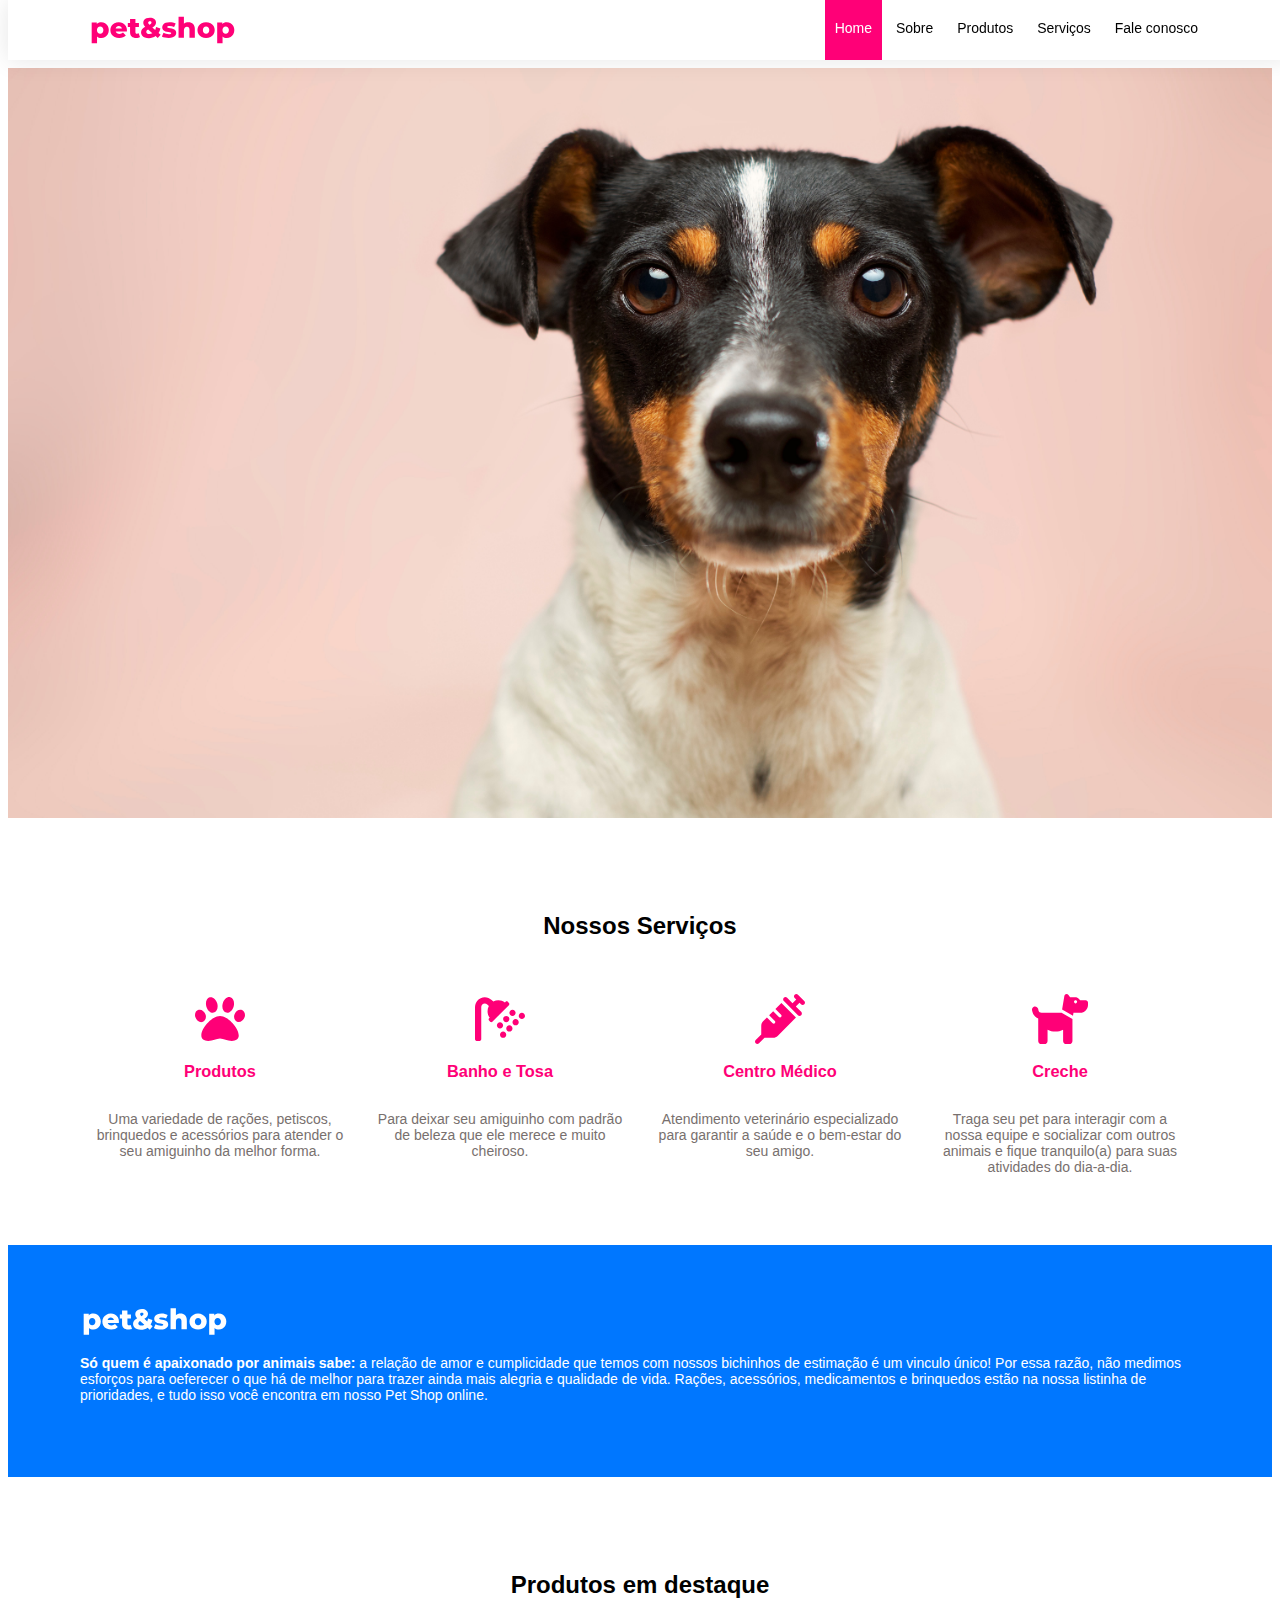
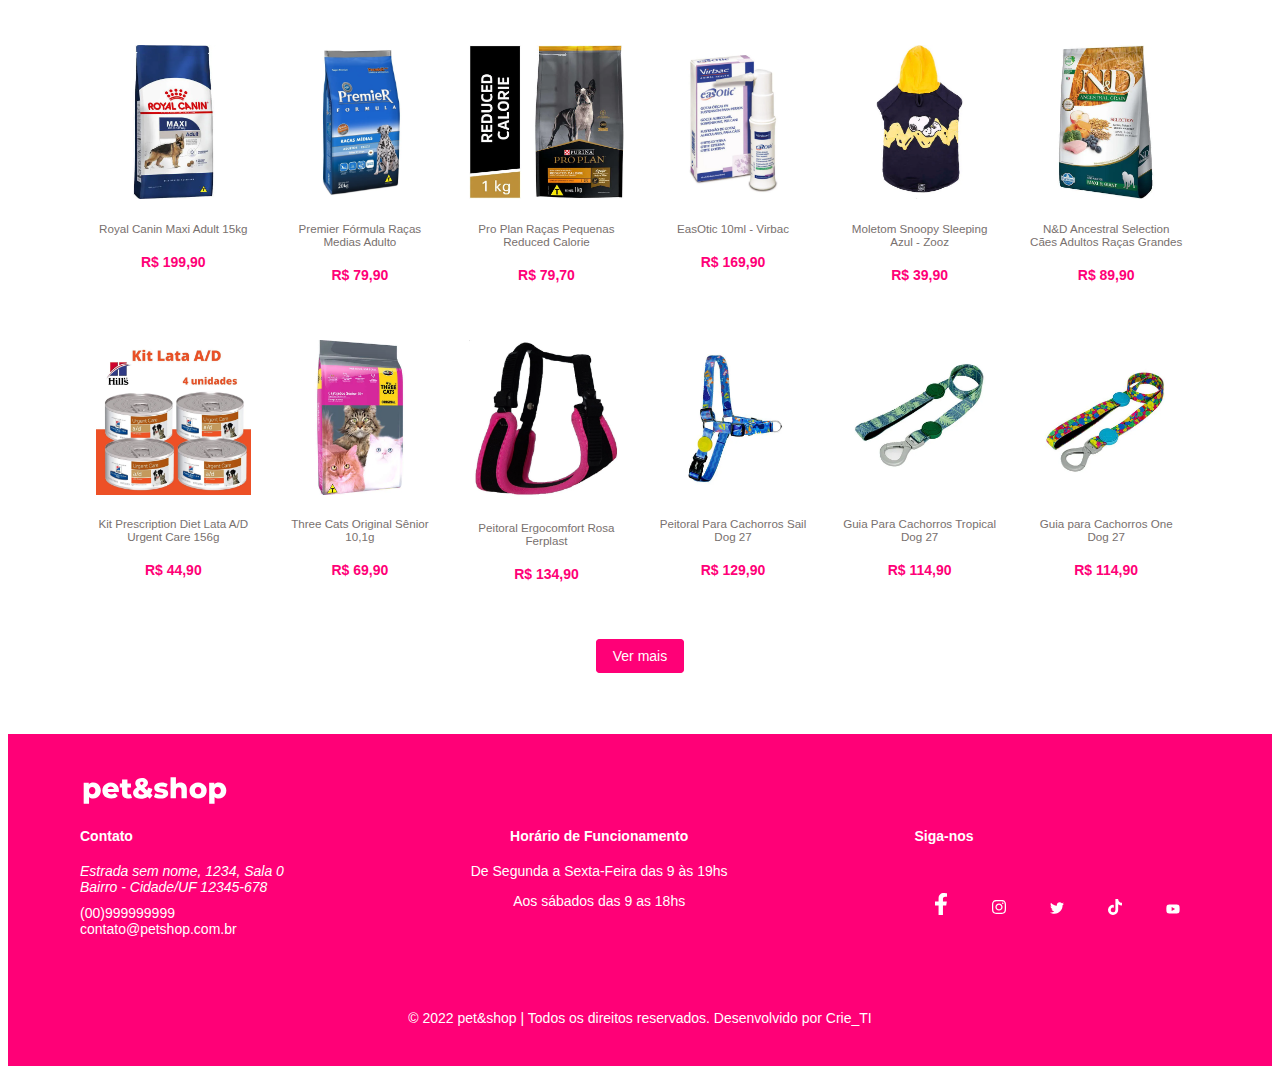
<file: index.html>
<!DOCTYPE html>
<html lang="en">
<head>
    <meta charset="UTF-8">
    <meta http-equiv="X-UA-Compatible" content="IE=edge">
    <meta name="viewport" content="width=device-width, initial-scale=1.0">
    <title>Pet & Shop</title>

    <link rel="preconnect" href="https://fonts.googleapis.com">
    <link rel="preconnect" href="https://fonts.gstatic.com" crossorigin>
    
    <link rel="stylesheet" href="https://necolas.github.io/normalize.css/8.0.1/normalize.css">
    <link rel="stylesheet" href="assets/css/style.css">

    <link rel="stylesheet" href="https://cdnjs.cloudflare.com/ajax/libs/font-awesome/4.7.0/css/font-awesome.min.css">

</head>
<body>
    <header class="header">
        <div class="container header-container">
            <img src="assets/img/logo.svg" alt="Pet & Shop" class="brand" />
            <ul class="nav">
                <li>
                    <a href="index.html" class="active">Home</a>
                </li>
                <li>
                    <a href="sobre.html">Sobre</a>
                </li>
                <li>
                    <a href="produtos.html">Produtos</a>
                </li>
                <li>
                    <a href="servicos.html">Serviços</a>
                </li>
                <li>
                    <a href="contato.html">Fale conosco</a>
                </li>
            </ul>
        </div>
    </header>

    <div class="banner"></div>

    <section class="home-services container">
        <h3 class="title">Nossos Serviços</h3>
    
        <div class="service-list">
            <div class="service">
                <img src="assets/img/Ícones/paw-solid.svg" class="service-img"/>
                <h3 class="service-title">Produtos</h3>            
                <div class="service-text">Uma variedade de rações, petiscos, brinquedos e acessórios para atender o seu amiguinho da melhor forma.</div>
            </div>
        
            <div class="service">
                <img src="assets/img/Ícones/shower-solid.svg" class="service-img"/>
                <h3 class="service-title">Banho e Tosa</h3>            
                <div class="service-text">Para deixar seu amiguinho com padrão de beleza que ele merece e muito cheiroso.</div>
            </div>

            <div class="service">
                <img src="assets/img/Ícones/syringe-solid.svg" class="service-img"/>
                <h3 class="service-title">Centro Médico</h3>            
                <div class="service-text">Atendimento veterinário especializado para garantir a saúde e o bem-estar do seu amigo.</div>
            </div>
        
            <div class="service">
                <img src="assets/img/Ícones/dog-solid.svg" class="service-img"/>
                <h3 class="service-title">Creche</h3>            
                <div class="service-text">Traga seu pet para interagir com a nossa equipe e socializar com outros animais e fique tranquilo(a) para suas atividades do dia-a-dia.</div>
            </div>
        </div>
    </section>

    <section class="home-about">
        <div class="container">
            <img src="assets/img/logo-white.svg" alt="Pet & Shop" class="brand"/>
            <p><strong>Só quem é apaixonado por animais sabe:</strong> a relação de amor e cumplicidade que temos
            com nossos bichinhos de estimação é um vinculo único! Por essa razão, não medimos esforços para oeferecer o que há de melhor para trazer ainda mais alegria e qualidade de vida. Rações, acessórios,
            medicamentos e brinquedos estão na nossa listinha de prioridades, e tudo isso você encontra em nosso Pet Shop online.</p>
        </div>
    </section>

    <section class="home-products container">
        <h3 class="title">Produtos em destaque</h3>
        <div class="product-list">
            <div class="product">
            <img src="assets/img/Produtos/product-1.webp" alt="Pet & Shop" class="product-img"/>
                <h5 class="product-title">Royal Canin Maxi Adult 15kg</h5>
                <div class="product-price">R$ 199,90</div>
            </div>
            <div class="product">
                <img src="assets/img/Produtos/product-2.webp" alt="Pet & Shop" class="product-img"/>
                <h5 class="product-title">Premier Fórmula Raças Medias Adulto</h5>
                <div class="product-price">R$ 79,90</div>
            </div>
            <div class="product">
                <img src="assets/img/Produtos/product-3.webp" alt="Pet & Shop" class="product-img"/>
                <h5 class="product-title">Pro Plan Raças Pequenas Reduced Calorie</h5>
                <div class="product-price">R$ 79,70</div>
            </div>
            <div class="product">
                <img src="assets/img/Produtos/product-4.webp" alt="Pet & Shop" class="product-img"/>
                <h5 class="product-title">EasOtic 10ml - Virbac</h5>
                <div class="product-price">R$ 169,90</div>
            </div>
            <div class="product">
                <img src="assets/img/Produtos/product-5.webp" alt="Pet & Shop" class="product-img"/>
                <h5 class="product-title">Moletom Snoopy Sleeping Azul - Zooz</h5>
                <div class="product-price">R$ 39,90</div>
            </div>
            <div class="product">
                <img src="assets/img/Produtos/product-6.webp" alt="Pet & Shop" class="product-img"/>
                <h5 class="product-title">N&D Ancestral Selection Cães Adultos Raças Grandes</h5>
                <div class="product-price">R$ 89,90</div>
            </div>
            <div class="product">
                <img src="assets/img/Produtos/product-7.webp" alt="Pet & Shop" class="product-img"/>
                <h5 class="product-title">Kit Prescription Diet Lata A/D Urgent Care 156g</h5>
                <div class="product-price">R$ 44,90</div>
            </div>
            <div class="product">
                <img src="assets/img/Produtos/product-8.webp" alt="Pet & Shop" class="product-img"/>
                <h5 class="product-title">Three Cats Original Sênior 10,1g</h5>
                <div class="product-price">R$ 69,90</div>
            </div>
            <div class="product">
                <img src="assets/img/Produtos/product-9.webp" alt="Pet & Shop" class="product-img"/>
                <h5 class="product-title">Peitoral Ergocomfort Rosa Ferplast</h5>
                <div class="product-price">R$ 134,90</div>
            </div>
            <div class="product">
                <img src="assets/img/Produtos/product-10.webp" alt="Pet & Shop" class="product-img"/>
                <h5 class="product-title">Peitoral Para Cachorros Sail Dog 27</h5>
                <div class="product-price">R$ 129,90</div>
            </div>
            <div class="product">
                <img src="assets/img/Produtos/product-11.webp" alt="Pet & Shop" class="product-img"/>
                <h5 class="product-title">Guia Para Cachorros Tropical Dog 27</h5>
                <div class="product-price">R$ 114,90</div>
            </div>
            <div class="product">
                <img src="assets/img/Produtos/product-12.webp" alt="Pet & Shop" class="product-img"/>
                <h5 class="product-title">Guia para Cachorros One Dog 27</h5>
                <div class="product-price">R$ 114,90</div>
            </div>
        </div>
        <div class="home-products-footer">
            <a href="produtos.html" class="btn">Ver mais</a>
        </div>
    </section>

    <footer class="footer">
        <div class="container">
            <img src="assets/img/logo-white.svg" alt="Pet & Shop" class="brand"/>
            <div class="footer-container">
                <div class="footer-contact">
                    <h4>Contato</h4>
            
                    <address>Estrada sem nome, 1234, Sala 0 <br/>Bairro - Cidade/UF 12345-678 
                    </address>
                    <a href="#">(00)999999999</a>
                    <a href="#">contato@petshop.com.br</a>
                </div>
                <div class="footer-opening-hours">
                    <h4>Horário de Funcionamento</h4>
                        <p>De Segunda a Sexta-Feira das 9 às 19hs</p>
                        <p>Aos sábados das 9 as 18hs</p>
                </div>

                <div class="footer-social-medias">
                    <h4>Siga-nos</h4>
                    <ul class="social-medias">
                        <li><a href="#"><img src="assets/img/Ícones/facebook-f-brands.svg" alt="Pet & Shop" class="logo-socialmedia"/></a></li>
                        <li><a href="#"><img src="assets/img/Ícones/instagram-brands.svg" alt="Pet & Shop" class="logo-socialmedia"/></a></li>
                        <li><a href="#"><img src="assets/img/Ícones/twitter-brands.svg" alt="Pet & Shop" class="logo-socialmedia"/></a></li>
                        <li><a href="#"><img src="assets/img/Ícones/tiktok-brands.svg" alt="Pet & Shop" class="logo-socialmedia"/></a></li>
                        <li><a href="#"><img src="assets/img/Ícones/youtube-brands.svg" alt="Pet & Shop" class="logo-socialmedia"/></a></li>  
                    </ul>
                </div>
            </div>
            <div class="copyright">© 2022 pet&shop | Todos os direitos reservados. Desenvolvido por Crie_TI</div>
        </div>  
    </footer>   
</body>
</html>
</file>
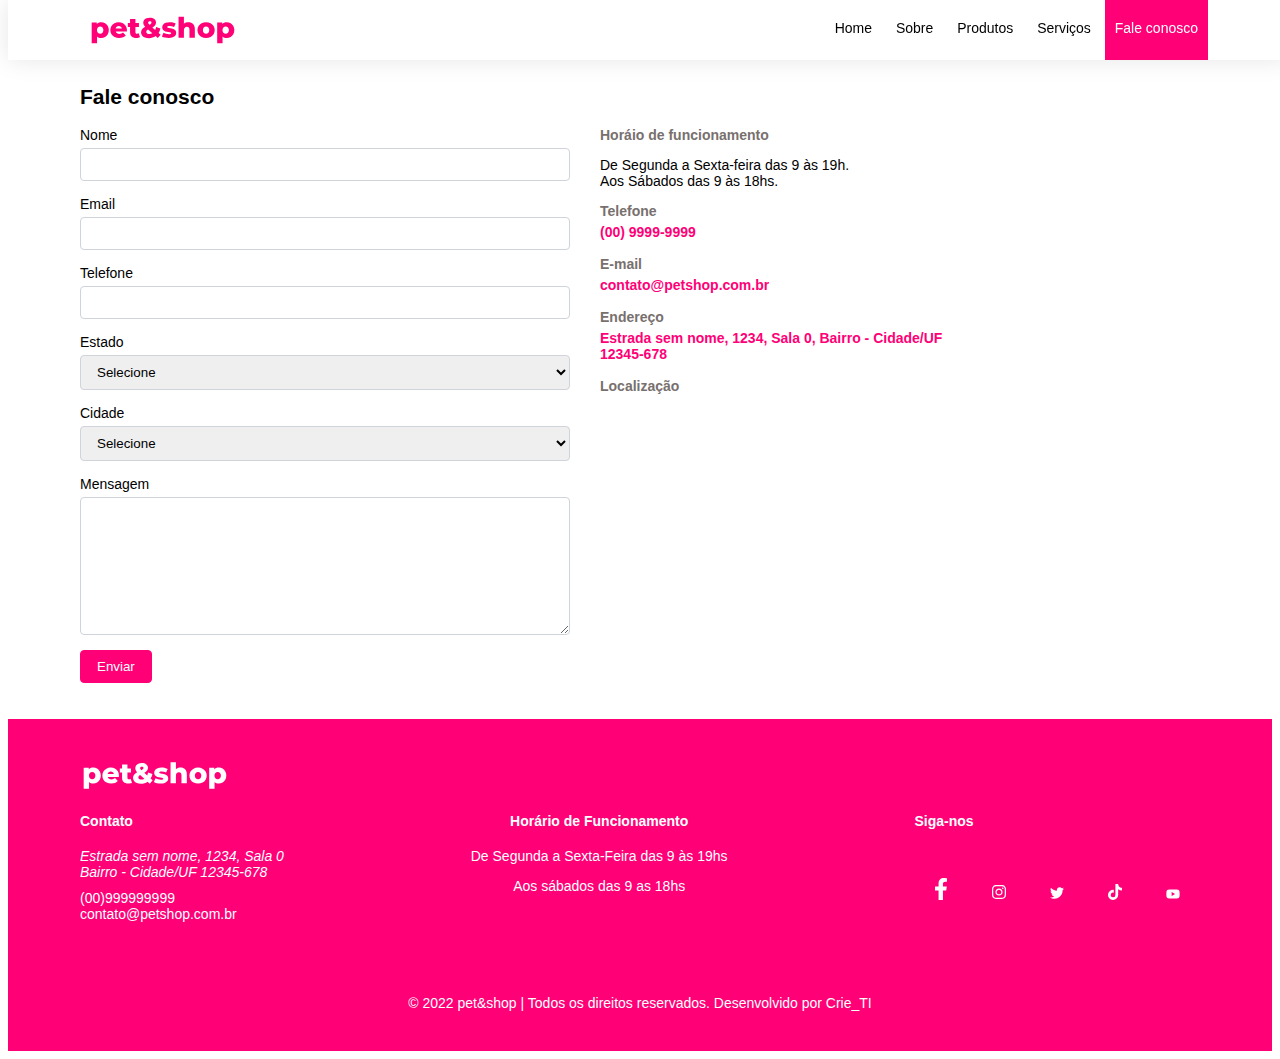
<file: contato.html>
<!DOCTYPE html>
<html lang="en">
<head>
    <meta charset="UTF-8">
    <meta http-equiv="X-UA-Compatible" content="IE=edge">
    <meta name="viewport" content="width=device-width, initial-scale=1.0">
    <title>Pet & Shop</title>

    <link rel="preconnect" href="https://fonts.googleapis.com">
    <link rel="preconnect" href="https://fonts.gstatic.com" crossorigin>
    
    <link rel="stylesheet" href="https://necolas.github.io/normalize.css/8.0.1/normalize.css">
    <link rel="stylesheet" href="assets/css/style.css">

    <link rel="stylesheet" href="https://cdnjs.cloudflare.com/ajax/libs/font-awesome/4.7.0/css/font-awesome.min.css">

</head>
<body>
    <header class="header">
        <div class="container header-container">
            <img src="assets/img/logo.svg" alt="Pet & Shop" class="brand" />
            <ul class="nav">
                <li>
                    <a href="index.html">Home</a>
                </li>
                <li>
                    <a href="sobre.html">Sobre</a>
                </li>
                <li>
                    <a href="produtos.html">Produtos</a>
                </li>
                <li>
                    <a href="servicos.html">Serviços</a>
                </li>
                <li>
                    <a href="contato.html" class="active">Fale conosco</a>
                </li>
            </ul>
        </div>        
    </header>

    <section class="container">
        <h2>Fale conosco</h2>
        <div class="page-contact">
            <form class="page-contact-form">
                <div class="form-group">
                    <label for="name">Nome</label>
                    <input class="form-item" type="text" id="name" name="name">
                </div>
                <div class="form-group">
                    <label for="email">Email</label>
                    <input class="form-item" type="email" id="email" name="email">
                </div>
                <div class="form-group">
                    <label for="phone">Telefone</label>
                    <input class="form-item" type="tel" id="phone" name="phone">
                </div>
                <div class="form-group">
                    <label for="UF">Estado</label>
                    <select class="form-item" id="UF" name="UF">
                        <option value="">Selecione</option>
                        <option value="rs">RS</option>
                    </select>
                </div>
                <div class="form-group">
                    <label for="city">Cidade</label>
                    <select class="form-item" id="city" name="city">
                        <option value="">Selecione</option>
                        <option value="1">Lajeado</option>
                    </select>
                </div>
                <div class="form-group">
                    <label for="message">Mensagem</label>
                    <textarea class="form-item" id="message" name="message" rows="8"></textarea>
                </div>
                <input type="submit" value="Enviar" class="btn">
            </form>
            <div class="page-contact-info">
                <h3>Horáio de funcionamento</h3>
                <p>De Segunda a Sexta-feira das 9 às 19h.<br/>
                Aos Sábados das 9 às 18hs.
                </p>
                <h3>Telefone</h3>
                <div><a href="tel:+550099999999">(00) 9999-9999</a></div>
                <br>
                <h3>E-mail</h3>
                <div><a href="mailto:contato@petshop.com.br//">contato@petshop.com.br</a></div>
                <br>
                <h3>Endereço</h3>
                <address>
                    Estrada sem nome, 1234, Sala 0, Bairro - Cidade/UF<br/>
                    12345-678<br/>
                </address>
                <br>
                <h3>Localização</h3>
                <div>
                    <div class="mapouter"><div class="gmap_canvas"><iframe width="100%" height="300" id="gmap_canvas" src="https://maps.google.com/maps?q=univates&t=&z=13&ie=UTF8&iwloc=&output=embed" frameborder="0" scrolling="no" marginheight="0" marginwidth="0"></iframe><a href="https://123movies-a.com"></a><br><style>.mapouter{position:relative;text-align:right;height:300px;width:600px;}</style><a href="https://www.embedgooglemap.net"></a><style>.gmap_canvas {overflow:hidden;background:none!important;height:300px;width:100%;}</style></div></div>
                </div>
            </div>
        </div>        
    </section>

    <footer class="footer">
        <div class="container">
            <img src="assets/img/logo-white.svg" alt="Pet & Shop" class="brand"/>
            <div class="footer-container">
                <div class="footer-contact">
                    <h4>Contato</h4>
                    <address>Estrada sem nome, 1234, Sala 0 <br/>Bairro - Cidade/UF 12345-678 
                    </address>
                    <a href="#">(00)999999999</a>
                    <a href="#">contato@petshop.com.br</a>
                </div>
                <div class="footer-opening-hours">
                    <h4>Horário de Funcionamento</h4>
                        <p>De Segunda a Sexta-Feira das 9 às 19hs</p>
                        <p>Aos sábados das 9 as 18hs</p>
                </div>
                <div class="footer-social-medias">
                    <h4>Siga-nos</h4>
                    <ul class="social-medias">
                        <li><a href="#"><img src="assets/img/Ícones/facebook-f-brands.svg" alt="Pet & Shop" class="logo-socialmedia"/></a></li>
                        <li><a href="#"><img src="assets/img/Ícones/instagram-brands.svg" alt="Pet & Shop" class="logo-socialmedia"/></a></li>
                        <li><a href="#"><img src="assets/img/Ícones/twitter-brands.svg" alt="Pet & Shop" class="logo-socialmedia"/></a></li>
                        <li><a href="#"><img src="assets/img/Ícones/tiktok-brands.svg" alt="Pet & Shop" class="logo-socialmedia"/></a></li>
                        <li><a href="#"><img src="assets/img/Ícones/youtube-brands.svg" alt="Pet & Shop" class="logo-socialmedia"/></a></li>                     </ul>
                    </div>
                </div>
            </div>
            <div class="copyright">© 2022 pet&shop | Todos os direitos reservados. Desenvolvido por Crie_TI</div>
        </div>  
    </footer>   
</body>
</html>
</file>
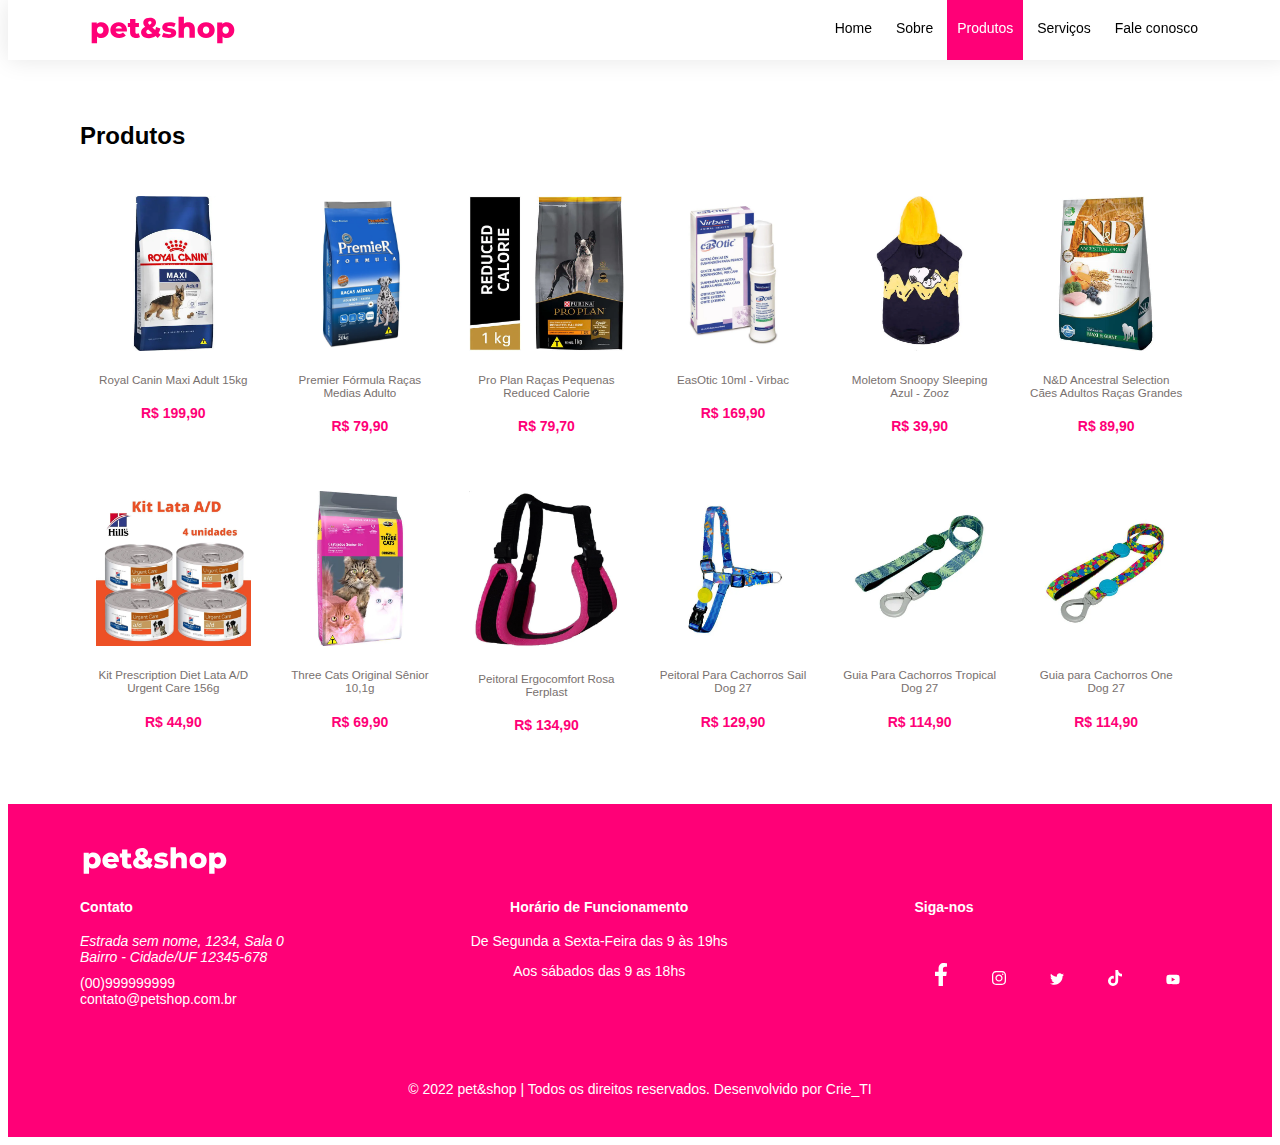
<file: produtos.html>
<!DOCTYPE html>
    <html lang="en">
    <head>
        <meta charset="UTF-8">
        <meta http-equiv="X-UA-Compatible" content="IE=edge">
        <meta name="viewport" content="width=device-width, initial-scale=1.0">
        <title>Pet & Shop</title>

        <link rel="preconnect" href="https://fonts.googleapis.com">
        <link rel="preconnect" href="https://fonts.gstatic.com" crossorigin>
        
        <link rel="stylesheet" href="https://necolas.github.io/normalize.css/8.0.1/normalize.css">
        <link rel="stylesheet" href="assets/css/style.css">

        <link rel="stylesheet" href="https://cdnjs.cloudflare.com/ajax/libs/font-awesome/4.7.0/css/font-awesome.min.css">

    </head>
    <body>
        <header class="header">
            <div class="container header-container">
                <img src="assets/img/logo.svg" alt="Pet & Shop" class="brand" />
                <ul class="nav">
                    <li>
                        <a href="index.html">Home</a>
                    </li>
                    <li>
                        <a href="sobre.html">Sobre</a>
                    </li>
                    <li>
                        <a href="produtos.html" class="active">Produtos</a>
                    </li>
                    <li>
                        <a href="servicos.html">Serviços</a>
                    </li>
                    <li>
                        <a href="contato.html">Fale conosco</a>
                    </li>
                </ul>
            </div>
        </header>
        
        <section class="page-products container">
            <h3 class="title">Produtos</h3>
            <div class="product-list">
                <div class="product">
                    <img src="assets/img/Produtos/product-1.webp" alt="Pet & Shop" class="product-img"/>
                    <h5 class="product-title">Royal Canin Maxi Adult 15kg</h5>
                    <div class="product-price">R$ 199,90</div>
                </div>
                <div class="product">
                    <img src="assets/img/Produtos/product-2.webp" alt="Pet & Shop" class="product-img"/>
                    <h5 class="product-title">Premier Fórmula Raças Medias Adulto</h5>
                    <div class="product-price">R$ 79,90</div>
                </div>
                <div class="product">
                    <img src="assets/img/Produtos/product-3.webp" alt="Pet & Shop" class="product-img"/>
                    <h5 class="product-title">Pro Plan Raças Pequenas Reduced Calorie</h5>
                    <div class="product-price">R$ 79,70</div>
                </div>
                <div class="product">
                    <img src="assets/img/Produtos/product-4.webp" alt="Pet & Shop" class="product-img"/>
                    <h5 class="product-title">EasOtic 10ml - Virbac</h5>
                    <div class="product-price">R$ 169,90</div>
                </div>
                <div class="product">
                    <img src="assets/img/Produtos/product-5.webp" alt="Pet & Shop" class="product-img"/>
                    <h5 class="product-title">Moletom Snoopy Sleeping Azul - Zooz</h5>
                    <div class="product-price">R$ 39,90</div>
                </div>
                <div class="product">
                    <img src="assets/img/Produtos/product-6.webp" alt="Pet & Shop" class="product-img"/>
                    <h5 class="product-title">N&D Ancestral Selection Cães Adultos Raças Grandes</h5>
                    <div class="product-price">R$ 89,90</div>
                </div>
                <div class="product">
                    <img src="assets/img/Produtos/product-7.webp" alt="Pet & Shop" class="product-img"/>
                    <h5 class="product-title">Kit Prescription Diet Lata A/D Urgent Care 156g</h5>
                    <div class="product-price">R$ 44,90</div>
                </div>
                <div class="product">
                    <img src="assets/img/Produtos/product-8.webp" alt="Pet & Shop" class="product-img"/>
                    <h5 class="product-title">Three Cats Original Sênior 10,1g</h5>
                    <div class="product-price">R$ 69,90</div>
                </div>
                <div class="product">
                    <img src="assets/img/Produtos/product-9.webp" alt="Pet & Shop" class="product-img"/>
                    <h5 class="product-title">Peitoral Ergocomfort Rosa Ferplast</h5>
                    <div class="product-price">R$ 134,90</div>
                </div>
                <div class="product">
                    <img src="assets/img/Produtos/product-10.webp" alt="Pet & Shop" class="product-img"/>
                    <h5 class="product-title">Peitoral Para Cachorros Sail Dog 27</h5>
                    <div class="product-price">R$ 129,90</div>
                </div>
                <div class="product">
                    <img src="assets/img/Produtos/product-11.webp" alt="Pet & Shop" class="product-img"/>
                    <h5 class="product-title">Guia Para Cachorros Tropical Dog 27</h5>
                    <div class="product-price">R$ 114,90</div>
                </div>
                <div class="product">
                    <img src="assets/img/Produtos/product-12.webp" alt="Pet & Shop" class="product-img"/>
                    <h5 class="product-title">Guia para Cachorros One Dog 27</h5>
                    <div class="product-price">R$ 114,90</div>
                </div>
            </div>
        </section>

        <footer class="footer">
            <div class="container">
                <img src="assets/img/logo-white.svg" alt="Pet & Shop" class="brand"/>
                <div class="footer-container">
                    <div class="footer-contact">
                        <h4>Contato</h4>
                        <address>Estrada sem nome, 1234, Sala 0 <br/>Bairro - Cidade/UF 12345-678 
                        </address>
                        <a href="#">(00)999999999</a>
                        <a href="#">contato@petshop.com.br</a>
                    </div>
                    <div class="footer-opening-hours">
                        <h4>Horário de Funcionamento</h4>
                            <p>De Segunda a Sexta-Feira das 9 às 19hs</p>
                            <p>Aos sábados das 9 as 18hs</p>
                    </div>
                    <div class="footer-social-medias">
                        <h4>Siga-nos</h4>
                        <ul class="social-medias">
                            <li><a href="#"><img src="assets/img/Ícones/facebook-f-brands.svg" alt="Pet & Shop" class="logo-socialmedia"/></a></li>
                            <li><a href="#"><img src="assets/img/Ícones/instagram-brands.svg" alt="Pet & Shop" class="logo-socialmedia"/></a></li>
                            <li><a href="#"><img src="assets/img/Ícones/twitter-brands.svg" alt="Pet & Shop" class="logo-socialmedia"/></a></li>
                            <li><a href="#"><img src="assets/img/Ícones/tiktok-brands.svg" alt="Pet & Shop" class="logo-socialmedia"/></a></li>
                            <li><a href="#"><img src="assets/img/Ícones/youtube-brands.svg" alt="Pet & Shop" class="logo-socialmedia"/></a></li> 
                        </ul>
                    </div>
                </div>
                <div class="copyright">© 2022 pet&shop | Todos os direitos reservados. Desenvolvido por Crie_TI</div>
            </div>  
        </footer>   
    </body>
    </html>
</file>
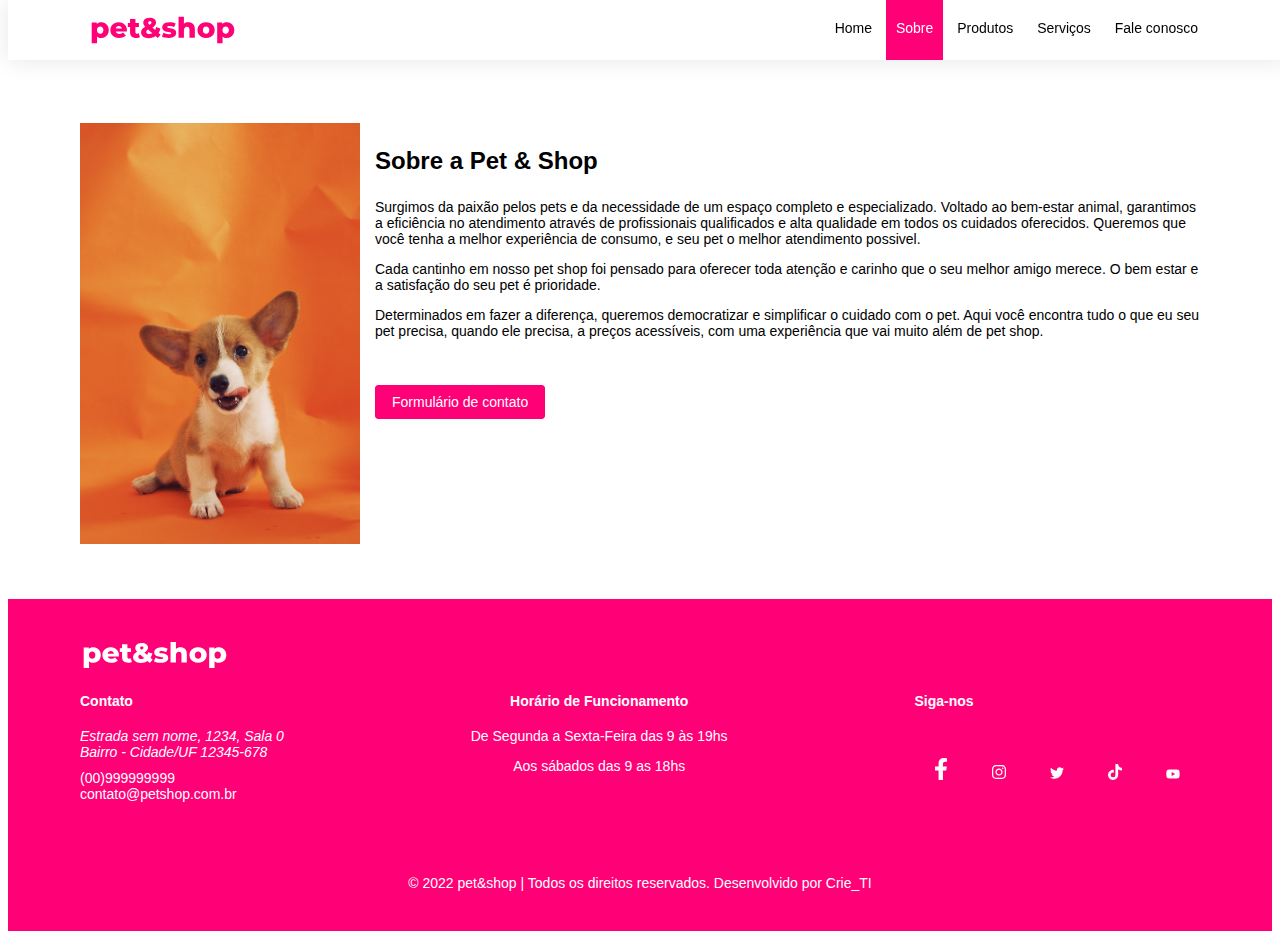
<file: sobre.html>
<!DOCTYPE html>
    <html lang="en">
    <head>
        <meta charset="UTF-8">
        <meta http-equiv="X-UA-Compatible" content="IE=edge">
        <meta name="viewport" content="width=device-width, initial-scale=1.0">
        <title>Pet & Shop</title>

        <link rel="preconnect" href="https://fonts.googleapis.com">
        <link rel="preconnect" href="https://fonts.gstatic.com" crossorigin>
        
        <link rel="stylesheet" href="https://necolas.github.io/normalize.css/8.0.1/normalize.css">
        <link rel="stylesheet" href="assets/css/style.css">

        <link rel="stylesheet" href="https://cdnjs.cloudflare.com/ajax/libs/font-awesome/4.7.0/css/font-awesome.min.css">

    </head>
    <body>
        <header class="header">
            <div class="container header-container">
                <img src="assets/img/logo.svg" alt="Pet & Shop" class="brand" />
                <ul class="nav">
                    <li>
                        <a href="index.html">Home</a>
                    </li>
                    <li>
                        <a href="sobre.html" class="active">Sobre</a>
                    </li>
                    <li>
                        <a href="produtos.html">Produtos</a>
                    </li>
                    <li>
                        <a href="servicos.html">Serviços</a>
                    </li>
                    <li>
                        <a href="contato.html">Fale conosco</a>
                    </li>
                </ul>
            </div>
        </header>

        <main class="container">
            <div class="page-about">
                <img src="assets/img/about.jpg" alt="Pet & Shop" class="page-about-img" />
                <div>
                    <h3 class="title page-about-title">Sobre a Pet & Shop</h3>
                    <p>Surgimos da paixão pelos pets e da necessidade de um espaço completo e especializado.
                        Voltado ao bem-estar animal, garantimos a eficiência no atendimento através de 
                        profissionais qualificados e alta qualidade em todos os cuidados oferecidos. Queremos que
                        você tenha a melhor experiência de consumo, e seu pet o melhor atendimento possivel.</p>

                    <p>Cada cantinho em nosso pet shop foi pensado para oferecer toda atenção e carinho que o
                        seu melhor amigo merece. O bem estar e a satisfação do seu pet é prioridade.</p>
                    
                    <p>Determinados em fazer a diferença, queremos democratizar e simplificar o cuidado com o 
                        pet. Aqui você encontra tudo o que eu seu pet precisa, quando ele precisa, a preços acessíveis,
                        com uma experiência que vai muito além de pet shop.</p>

                    <div class="page-about-btn">
                        <a href="contato.html" class="btn">Formulário de contato</a>
                    </div>
                </div>
            </div>
        </main>

        <footer class="footer">
            <div class="container">
                <img src="assets/img/logo-white.svg" alt="Pet & Shop" class="brand"/>
                <div class="footer-container">
                    <div class="footer-contact">
                        <h4>Contato</h4>
                        <address>Estrada sem nome, 1234, Sala 0 <br/>Bairro - Cidade/UF 12345-678 
                        </address>
                        <a href="#">(00)999999999</a>
                        <a href="#">contato@petshop.com.br</a>
                    </div>
                    <div class="footer-opening-hours">
                        <h4>Horário de Funcionamento</h4>
                            <p>De Segunda a Sexta-Feira das 9 às 19hs</p>
                            <p>Aos sábados das 9 as 18hs</p>
                    </div>
                    <div class="footer-social-medias">
                        <h4>Siga-nos</h4>
                        <ul class="social-medias">
                            <li><a href="#"><img src="assets/img/Ícones/facebook-f-brands.svg" alt="Pet & Shop" class="logo-socialmedia"/></a></li>
                            <li><a href="#"><img src="assets/img/Ícones/instagram-brands.svg" alt="Pet & Shop" class="logo-socialmedia"/></a></li>
                            <li><a href="#"><img src="assets/img/Ícones/twitter-brands.svg" alt="Pet & Shop" class="logo-socialmedia"/></a></li>
                            <li><a href="#"><img src="assets/img/Ícones/tiktok-brands.svg" alt="Pet & Shop" class="logo-socialmedia"/></a></li>
                            <li><a href="#"><img src="assets/img/Ícones/youtube-brands.svg" alt="Pet & Shop" class="logo-socialmedia"/></a></li> 
                        </ul>
                    </div>
                </div>
                <div class="copyright">© 2022 pet&shop | Todos os direitos reservados. Desenvolvido por Crie_TI</div>
            </div>  
        </footer>   
    </body>
    </html>
</file>
<file: assets/css/style.css>
body {
    font-family: 'Open Sans', sans-serif;
    font-size: 14px;
    padding-top: 60px;
}

/**
 * Utils
 */
.container {
    max-width: 1120px;
    margin: 0 auto;
}

/**
 * 1. Header
 */

.header {
    height: 60px;
    background: #fff;
    position: fixed;
    width: 100%;
    top: 0;
    z-index: 1;
    box-shadow: 0 0 25px rgba(0, 0, 0, 0.1);
}

.header-container {
    display: flex;
    justify-content: space-between;
}

.brand {
    max-width: 150px;
}

.nav {
    margin: 0;
    padding: 0;
    list-style: none;
}
.nav li {
    display: inline-block;
}
.nav a {
    color: #000;
    display: block;
    height: 20px;
    padding: 20px 10px;
    text-decoration: none;
}
.nav a:hover {
    color: #ff0077;
}
.nav a.active {
    color: #fff;
    background: #ff0077;
}

.banner {
    background-image: url(../img/banner.jpg);
    background-repeat: no-repeat;
    background-size: cover;
    background-position: bottom;
    width: 100%;
    height: 750px;
}


.title {
    font-size: 24px;
    color: black;
    text-align: center;
}

.btn {
    color: #fff;
    padding: 8px 16px;
    text-decoration: none;
    border-radius: 4px;
    background: #ff0077;
    border: 1px solid #ff0077;
}
.btn:hover {
    background-color: #fc4399;
}

.form-group {
    margin-bottom: 15px;
}
.form-group label {
    display: block;
    margin-bottom: 5px;
}

.form-item {
    width: 100%;
    display: block;
    padding: 0.5rem 0.75rem;
    border: 1px solid #ced4da;
    border-radius: 0.25rem;
    box-sizing: border-box;
}
.form-item:focus {
    outline: none;
    border-color: #fdb1d5;
}

.service {
    width: 50%;
    padding: 0 15px;
    text-align: center;
}
.service:hover .service-img {
    transform: rotate(7deg);
    transition: .5s;
}
.service-list {
    display: flex;
    padding-top: 30px;
}
.service-title {
    color: #ff0077;
    margin: 0 0 30px;
}
.service-img {
    height: 50px;
    margin-bottom: 15px;
}
.service-text {
    color: #78706e;
}

.product-list {
    display: flex;
    flex-wrap: wrap;
    margin-top: 30px;
}
.product {
    width: 16.66%;
    text-align: center;
    padding: 15px;
    color: #78706e;
    margin-bottom: 25px;
    border: 1px solid transparent;
    box-sizing: border-box;
    transition: .5s;
    cursor: pointer;
}
.product:hover {
    border-radius: 10px;
    border-color: #78706e;
}
.product:hover .product-img {
    opacity: 0.7;
}
.product-title {
    font-weight: normal;
}
.product-img {
    width: 100%;
}
.product-price {
    color: #ff0077;
    font-weight: 600;
}

.home-services {
    padding: 70px 0;
}
.home-about {
    color: #fff;
    background: #0077ff;
    padding: 60px 0;
}
.home-products {
    padding: 70px 0;
}
.home-products-footer {
    text-align: center;
    margin-top: 25px;
}

.footer {
    color: #fff;
    background: #ff0077;
    padding: 40px 0;
}

.footer-container {
    display: flex;
    justify-content: space-between;    
}

.footer-contact a {
    display: block;
    color: #fff;
    text-decoration: none;
}

.footer-contact address {
    margin-bottom: 10px;
}

.footer-opening-hours {
    text-align: center;
}

.social-medias {
    margin: 0;
    padding: 0;
    list-style: none;
}

.social-medias li {
    display: inline-block;
}
.social-medias a {
    color: #fff;
    display: block;
    font-size: 20px;
    padding: 20px 10px;
    text-decoration: none;
}
.logo-socialmedia {
    width: 14px;
    padding: 10px;
}
.social-medias a:hover img {
    transform: rotate(7deg);
    transition: .5s;
}
.copyright {
    text-align: center;
    margin-top: 30px;
    padding-top: 30px;
    border-top: rgba(255, 255, , 255 50%) 20px solid;
}

.products {
    color: #000;
}

.section {
    display: flex;
}
.section.is-right {
    justify-content: space-between;
}
.section.is-right .section-img {
    order: 1;
}
.section.is-right .section-content {
    text-align: right;
    margin-left: 30%;
}
.bath-and-groom-color {
    color:#ff0077
}
.section.is-pink {
    color: #fff;
    background: #ff0077;
}
.section.is-blue {
    color: #fff;
    background: #0077ff;
}
.section.is-orange {
    color: #fff;
    background: #ff320d;
}
.section.is-purple {
    color: #fff;
    background: #c10dff;
}
.section.is-green {
    color: #fff;
    background: #6cf515;
}
.section.is-dark {
    color: #fff;
    background: #382c32;
}
.section-img {
    width: 30%;
    height: 300px;
    object-position: bottom;
    object-fit: cover;
}
.section-content {
    width: 50%;
    display: flex;
    flex-direction: column;
    justify-content: center;
    padding: 15px 30px;
    line-height: 1.3;
}
.section-content strong {
    font-size: 16px;
}

.bath-and-gromm {
    color: black;
    background: #fff;
    padding: 40x 0;   
}

.medical-center {
    color: #fff;
    background: #ff0077;
    padding: 40px 0;
}

.drugstore {
    color: #fff;
    background: rgb(28, 124, 214);
    padding: 40px 0;
}

.delivery {
    color:#fff;
    background: rgb(235, 76, 13);
    padding: 40px 0;
}

.pick-up {
    color: #fff;
    background: purple;
    padding: 40px 0;
}

.daycare {
    color: #fff;
    background: greenyellow;
    padding: 40px 0;
}

.hotel {
    color: #fff;
    background: rgb(75, 60, 60);
    padding: 40px 0;
}


.page-about {
    display: flex;
    margin: 55px 0;
}
.page-about-img {
    width: 25%;
    margin-right: 15px;
}
.page-about-btn {
    margin-top: 55px;
}
.page-about-title {
    text-align: left;
}

.page-products {
    padding: 30px 0;
}
.page-products .title {
    text-align: left;
}

.page-contact {
    display: flex;
    margin-bottom: 20px;
}
.page-contact-info {
    padding-left: 30px;
}
.page-contact-info a,
.page-contact-info address {
    color: #ff0077;
    font-weight: 600;
    font-style: normal;
    text-decoration: none;
}
.page-contact-info h3 {
    color: #78706e;
    margin: 0 0 5px;
    font-size: 14px;
}
.page-contact-form {
    width: 50%;
}
</file>
